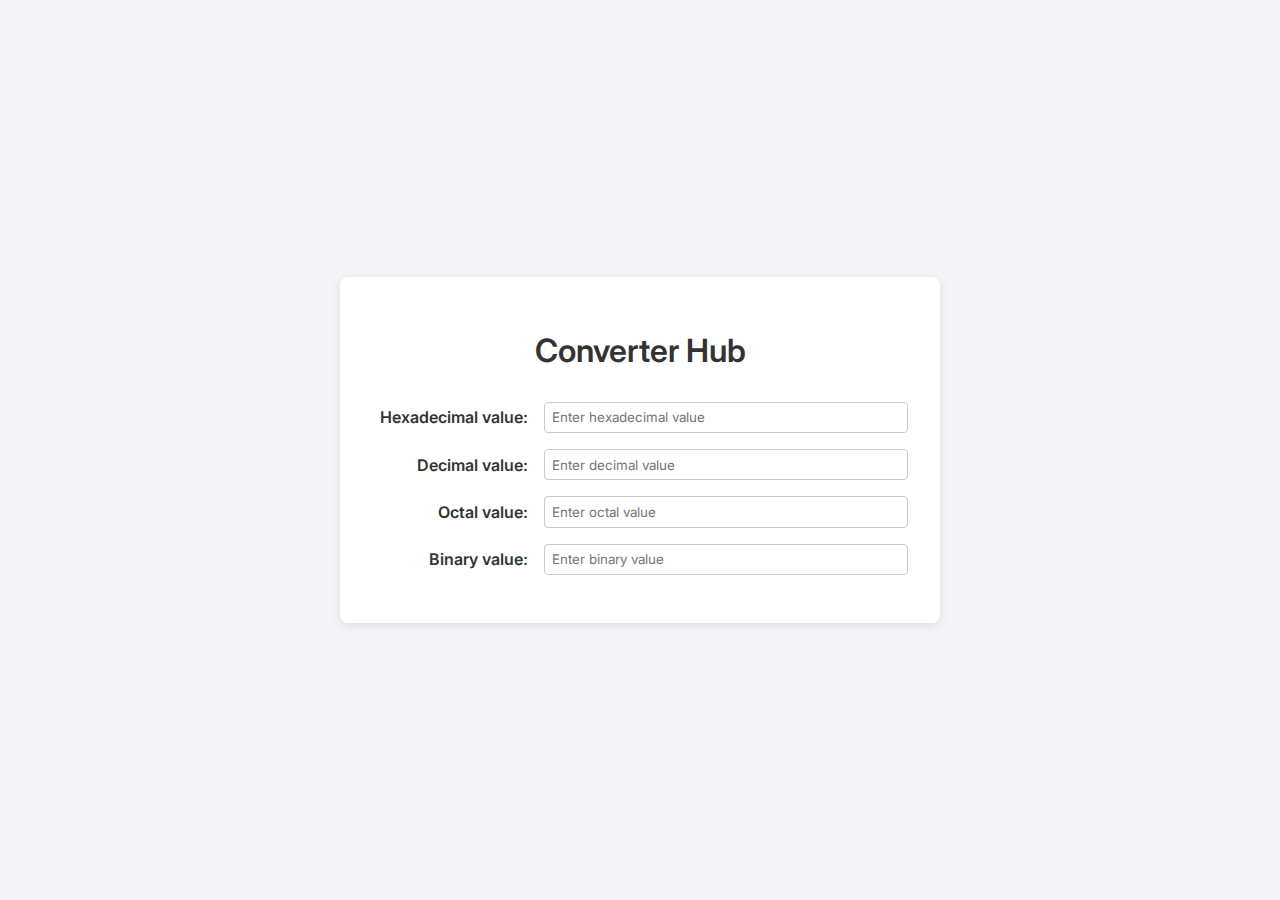
<file: index.html>
<!DOCTYPE html>
<html lang="en">
<head>
    <meta charset="UTF-8">
    <meta name="viewport" content="width=device-width, initial-scale=1.0">
    <title>Converter Hub // ChampyTech</title>
    <link href="https://fonts.googleapis.com/css2?family=Inter:wght@400;600&display=swap" rel="stylesheet">
    <link rel="stylesheet" href="styles.css">
</head>
<body>
    <div class="container">
        <h1>Converter Hub</h1>
        <div class="form-group">
            <label for="hex">Hexadecimal value:</label>
            <input type="text" id="hex" placeholder="Enter hexadecimal value" onchange="convertFromHex()">
        </div>
        <div class="form-group">
            <label for="dec">Decimal value:</label>
            <input type="text" id="dec" placeholder="Enter decimal value" onchange="convertFromDec()">
        </div>
        <div class="form-group">
            <label for="oct">Octal value:</label>
            <input type="text" id="oct" placeholder="Enter octal value" onchange="convertFromOct()">
        </div>
        <div class="form-group">
            <label for="bin">Binary value:</label>
            <input type="text" id="bin" placeholder="Enter binary value" onchange="convertFromBin()">
        </div>
    </div>
    <script src="scripts.js"></script>
</body>
</html>
</file>
<file: styles.css>
body {
    font-family: 'Inter', sans-serif;
    display: flex;
    justify-content: center;
    align-items: center;
    height: 100vh;
    margin: 0;
    background-color: #f4f4f9;
    color: #333;
    padding: 1em;
    box-sizing: border-box;
}

.container {
    width: 100%;
    max-width: 600px;
    background: white;
    padding: 2em;
    border-radius: 8px;
    box-shadow: 0 2px 10px rgba(0, 0, 0, 0.1);
    box-sizing: border-box;
}

h1 {
    font-weight: 600;
    margin-bottom: 1em;
    text-align: center;
}

.form-group {
    display: flex;
    flex-wrap: wrap;
    align-items: center;
    margin-bottom: 1em;
}

label {
    flex: 1 1 100%;
    margin-bottom: 0.5em;
    font-weight: 600;
}

input[type="text"] {
    flex: 1 1 100%;
    padding: 0.5em;
    border: 1px solid #ccc;
    border-radius: 4px;
    font-family: 'Inter', sans-serif;
    box-sizing: border-box;
}

@media (min-width: 600px) {
    .form-group {
        flex-wrap: nowrap;
    }
    
    label {
        flex: 1 1 30%;
        text-align: right;
        margin-right: 1em;
        margin-bottom: 0;
    }
    
    input[type="text"] {
        flex: 1 1 70%;
    }
}

button {
    display: block;
    width: 100%;
    padding: 0.75em;
    border: none;
    background-color: #007BFF;
    color: white;
    border-radius: 4px;
    cursor: pointer;
    font-family: 'Inter', sans-serif;
    font-weight: 600;
    margin-top: 1em;
}

button:hover {
    background-color: #0056b3;
}
</file>
